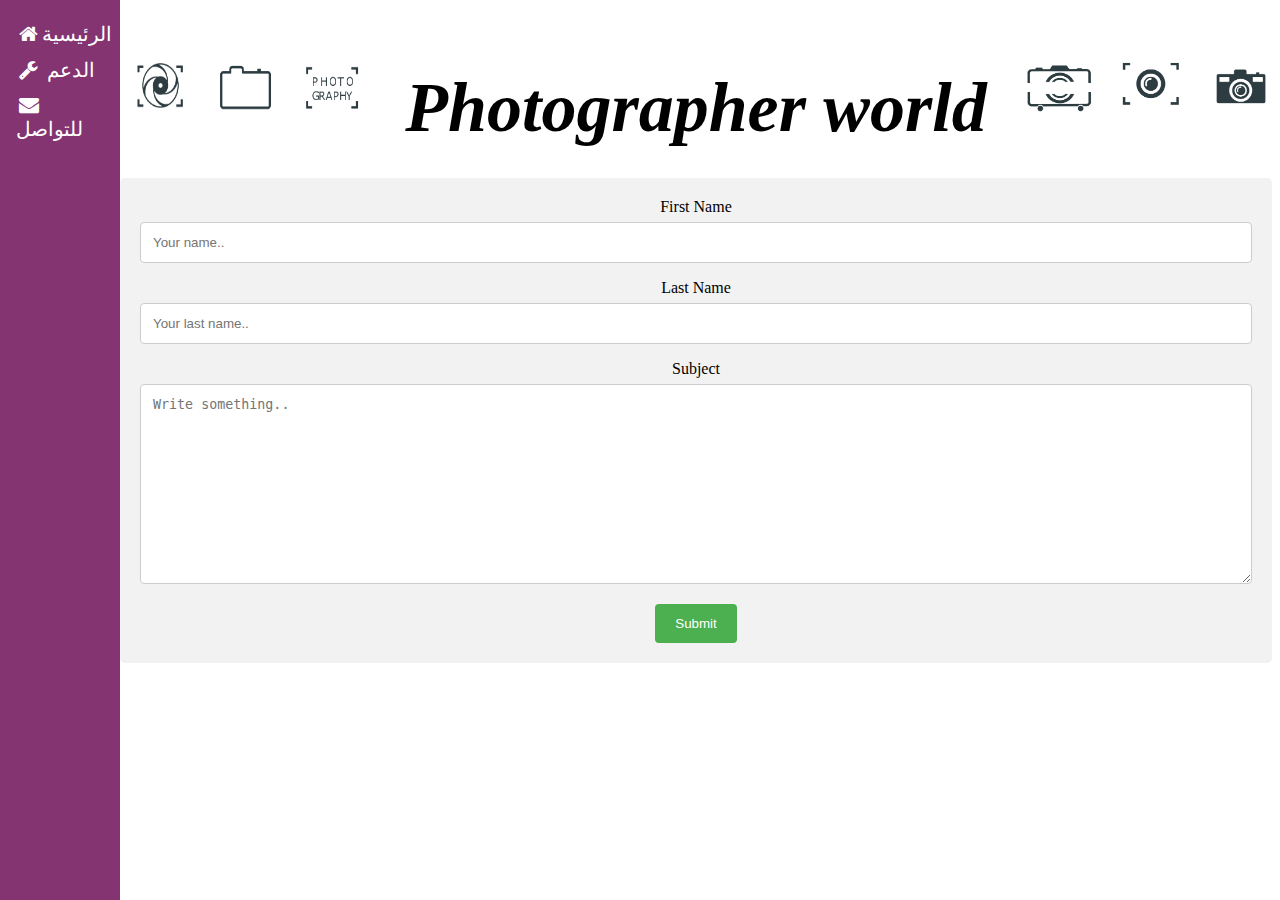
<file: contact.html>
<!DOCTYPE html>
<html>
<head>
<meta charset="UTF-8">
<meta name="viewport" content="width=device-width, initial-scale=1.0">
<link rel="stylesheet" type="text/css" href="style2.css">
<link rel="stylesheet" type="text/css" href="style1.css">
<link rel="stylesheet" href="https://cdnjs.cloudflare.com/ajax/libs/font-awesome/4.7.0/css/font-awesome.min.css">
	<title>contact</title>
	<style>


input[type=text], select, textarea {
    width: 100%;
    padding: 12px;
    border: 1px solid #ccc;
    border-radius: 4px;
    box-sizing: border-box;
    margin-top: 6px;
    margin-bottom: 16px;
    resize: vertical;
}

input[type=submit] {
    background-color: #4CAF50;
    color: white;
    padding: 12px 20px;
    border: none;
    border-radius: 4px;
    cursor: pointer;
}

input[type=submit]:hover {
    background-color: #45a049;
}

.container {
    border-radius: 5px;
    background-color: #f2f2f2;
    padding: 20px;
}
</style>
</head>


<header style="width: 100%">
<img id="picR" src="mm.png">
<img id="picL" src="mm1.png">

<a href="file:///Users/maram/Documents/mm.html" style="text-decoration:none;"><h1> Photographer world</h1></a>

</header>


<body>
<!--side bar-->
 <div class="sidebar">
  <a href="file:///Users/maram/Documents/mm.html"><i class="fa fa-fw fa-home"></i>الرئيسية</a>
  <a href="#services"><i class="fa fa-fw fa-wrench"></i> الدعم</a>
  <a href="#contact"><i class="fa fa-fw fa-envelope"></i> للتواصل</a>
  </div>

 <!--contact-->
 <div class="container">
  <form action="action_page.php">

    <label for="fname">First Name</label>
    <input type="text" id="fname" name="firstname" placeholder="Your name..">

    <label for="lname">Last Name</label>
    <input type="text" id="lname" name="lastname" placeholder="Your last name..">


    <label for="subject">Subject</label>
    <textarea id="subject" name="subject" placeholder="Write something.." style="height:200px"></textarea>

    <input type="submit" value="Submit">

  </form>
</div>
</file>
<file: style2.css>
h1{
	margin:30px 150px 0px 80px;
	color: black;
	text-align: center;
	font-size: 70px;
	padding: 30px;
    font-style: italic;

}

#picR{
width: 250px;
height:100px;
float: right;

}

#picL {
width: 250px;
height:100px;
float: left;

}

body{
	width: 90%;
	float: right;
}

.polaroid {
  width: 16%;
  background-color: white;
  box-shadow: 0 4px 8px 0 rgba(0, 0, 0, 0.2), 0 6px 20px 0 rgba(0, 0, 0, 0.19);
  margin-bottom: 25px;
  display: inline-block;
  margin: 100px 20px 0px 60px;
  list-style:none;
  color: black;

}

.container {
  text-align: center;
  padding: 10px 20px;

}

.s1{
	margin: 100px 20px 100px 60px;
}


@media screen and (max-height: 450px) {
  .sidebar {padding-top: 15px;}
  .sidebar a {font-size: 18px;}
}
</file>
<file: style1.css>
h1{
    margin:30px 0px 0px 80px;
	color: black;
	text-align: center;
	font-size: 70px;
	padding: 30px;
    font-style: italic;
}


#picR{
width: 250px;
height:100px;
float: right;

}

#picL {
width: 250px;
height:100px;
float: left;

}
/*header{
	width: 100%;
}*/

body{
	width:90% ;
	float: right;
}

.polaroid {
  width:20%;
  background-color: white;
  box-shadow: 0 4px 8px 0 rgba(0, 0, 0, 0.2), 0 6px 20px 0 rgba(0, 0, 0, 0.19);
  margin-bottom: 25px;
  display: inline-block;
  margin: 200px 0px 0 120px;
  list-style:none;
  color: black;  
  position: relative;

}

#d1{

  margin: 50px 0px 0 120px;

}

.image {
  display: block;
  width: 100%;
  height: auto;
}

.overlay {
  position: absolute;
  top: 0;
  bottom: 0;
  left: 0;
  right: 0;
  height: 100%;
  width: 100%;
  opacity: 0;
  transition: .4s ease;
  background-color:rgba(131, 52, 113, 0.7)
}

.container:hover .overlay {
  opacity: 1;

}

.text{
	font-size: 25px;
	text-align: center;
	margin: 70px;
	color: white;
}


.container {
  text-align: center;
  padding: 10px 20px;
}



ul{

list-style-type: none;
  margin: 100px;
  overflow: hidden;
 
}



 li{
list-style: none;
float: right;
text-align: center;
color: white;
list-style-position:center;
font-size: 20px;
background-color: black;
padding: 5px;
-webkit-border-radius: 5px;
-moz-border-radius: 5px;
border-radius: 5px;



}

li a {
    display: block;
    color: white;
    text-align: center;
    padding: 14px 16px;
    text-decoration: none;

}


#first{
margin: 100px  100px 0px 0px;

}

#second{
margin: 100px  50px 50px 0px;

}
/*side bar*/
.sidebar {
  height: 100%;
  width: 120px;
  position: fixed;
  z-index: 1;
  top: 0;
  left: 0;
  background-color:rgb(131, 52, 113);
  overflow-x: hidden;
  padding-top: 16px;
  float: right;
  font-size: 12px;
}

.sidebar a {
  padding: 6px 8px 6px 16px;
  text-decoration: none;
  font-size: 20px;
  color:white;
  display: block;
}

.sidebar a:hover {
  color: #f1f1f1;
  background-color:rgba(127, 143, 166,1.0); /*color of bloc*/
  border-radius: 5px;
}

@media screen and (max-height: 375px){
  /*.sidebar {padding-top: 15px;}
  .sidebar a {font-size: 18px;}*/

}
</file>
